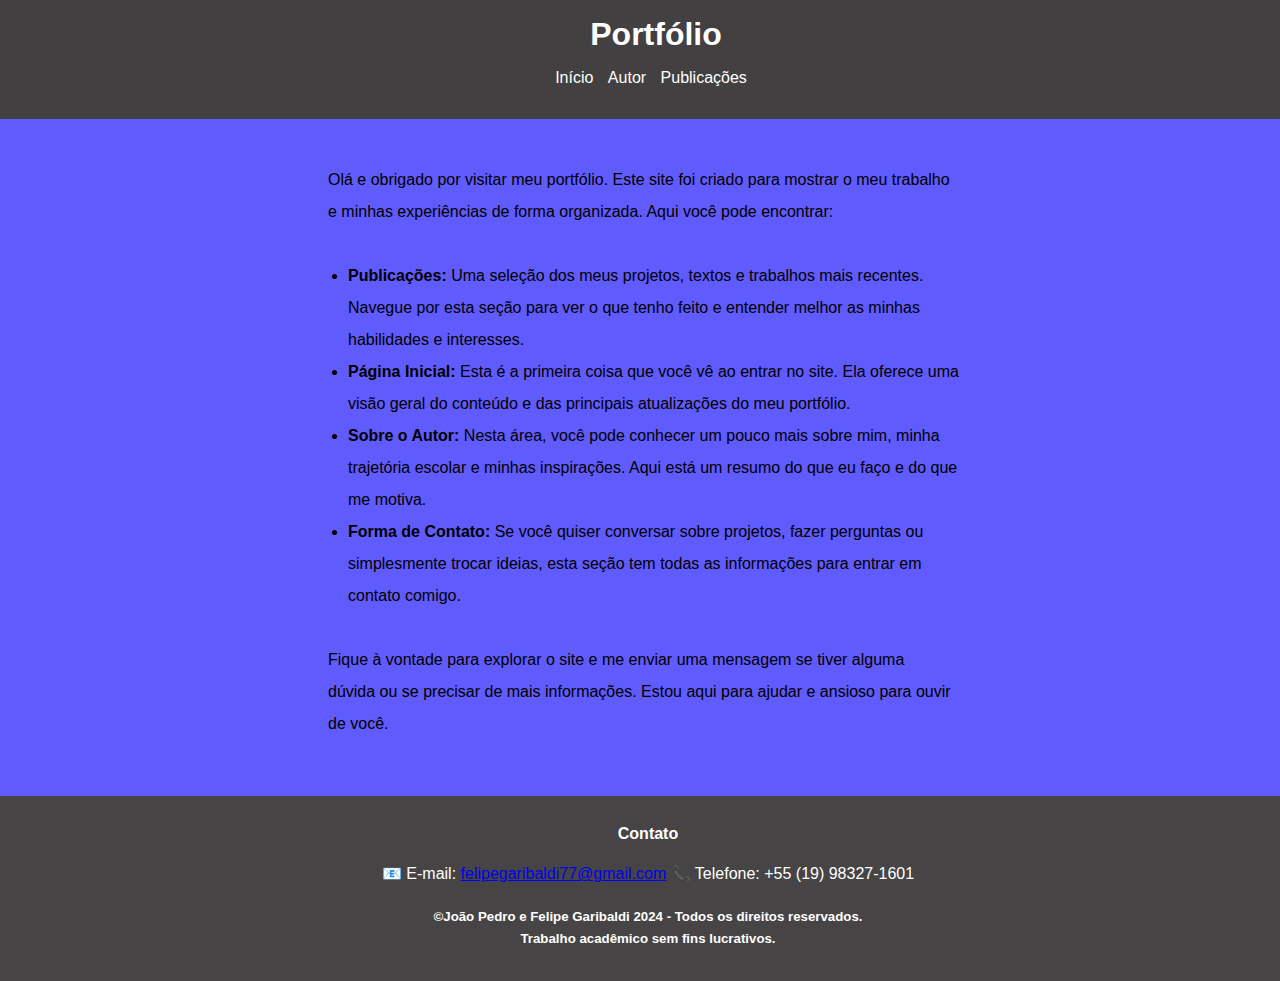
<file: index.html>
<!DOCTYPE html>
<html lang="pt-br">
<head>
    <meta charset="UTF-8">
    <meta name="viewport" content="width=device-width, initial-scale=1.0">
    <title>Início - Meu Portfólio</title>
    <link rel="stylesheet" href="styles.css">
</head>
<body>
    <header>
        <h1>Portfólio</h1>
        <nav>
            <ul>
                <li><a href="index.html">Início</a></li>
                <li><a href="autor.html">Autor</a></li>
                <li><a href="publicações.html">Publicações</a></li>
            </ul>
        </nav>
    </header>
    <main>
        <h2>Bem-vindo ao Meu Portfólio</h2>
        <p class="top">Olá e obrigado por visitar meu portfólio. Este site foi criado para mostrar o meu trabalho e minhas experiências de forma organizada. Aqui você pode encontrar: 
        <ul>
            <li><b>Publicações:</b> Uma seleção dos meus projetos, textos e trabalhos mais recentes. Navegue por esta seção para ver o que tenho feito e entender melhor as minhas habilidades e interesses.</li>
            <li><b>Página Inicial:</b> Esta é a primeira coisa que você vê ao entrar no site. Ela oferece uma visão geral do conteúdo e das principais atualizações do meu portfólio.</li>   
            <li><b>Sobre o Autor:</b> Nesta área, você pode conhecer um pouco mais sobre mim, minha trajetória escolar e minhas inspirações. Aqui está um resumo do que eu faço e do que me motiva.</li>   
            <li><b>Forma de Contato:</b> Se você quiser conversar sobre projetos, fazer perguntas ou simplesmente trocar ideias, esta seção tem todas as informações para entrar em contato comigo.</li>
        </ul>    
        <p class="bottom">Fique à vontade para explorar o site e me enviar uma mensagem se tiver alguma dúvida ou se precisar de mais informações. Estou aqui para ajudar e ansioso para ouvir de você.</p>
    </main>
    <footer>
        <h4>Contato </h4>
            📧 E-mail: <a href="mailto:felipegaribaldi77@gmail.com">felipegaribaldi77@gmail.com</a>
            📞 Telefone: +55 (19) 98327-1601
            


            <h5>
                &copy;João Pedro e Felipe Garibaldi 2024 - Todos os direitos reservados. <br>Trabalho acadêmico sem fins lucrativos. 
            </h5>
        
        
    </footer>
</body>
</html>
</file>
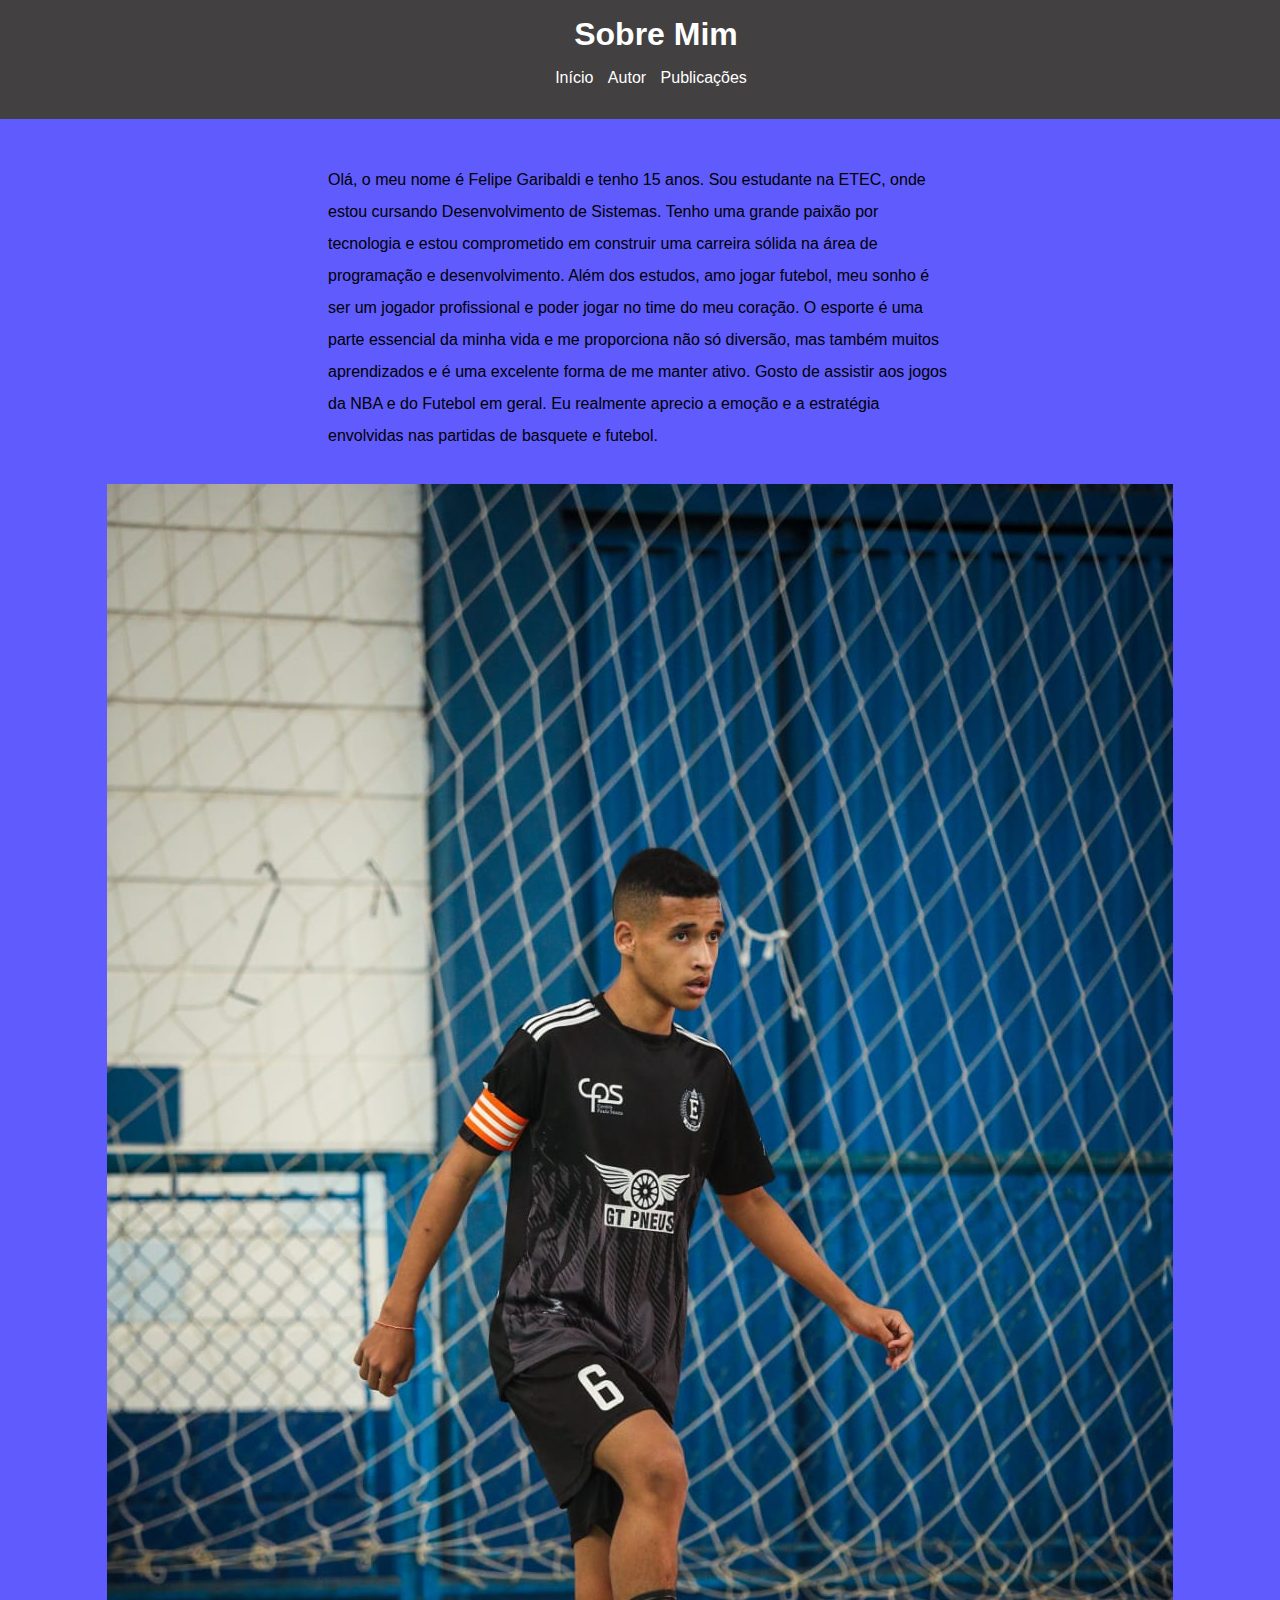
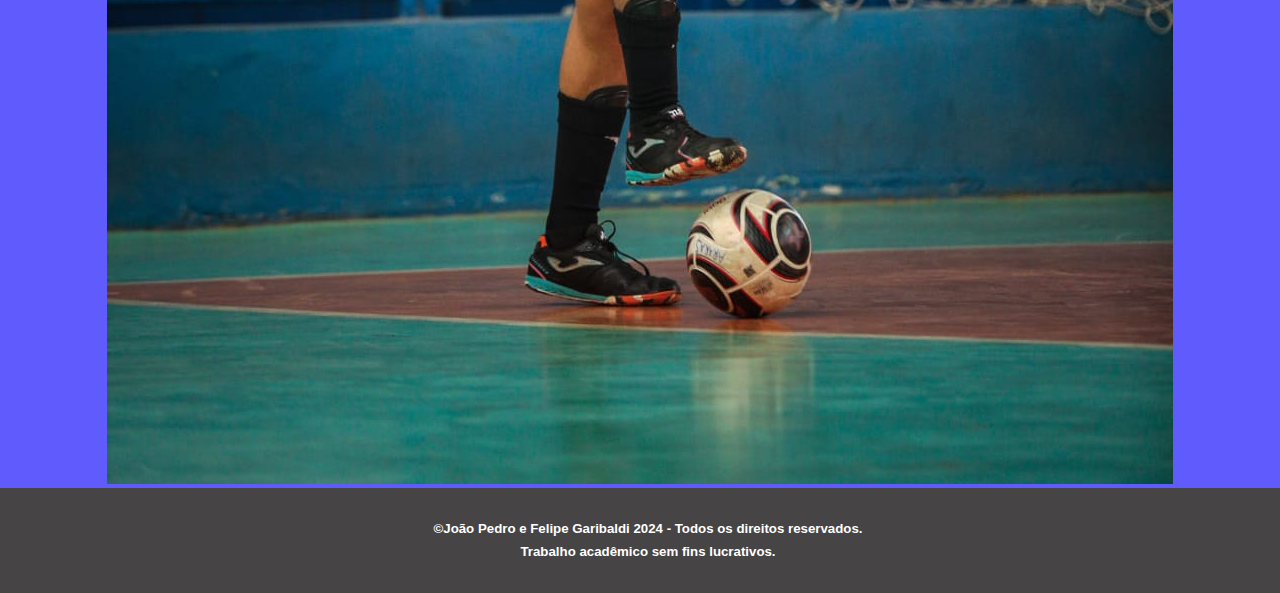
<file: autor.html>
<!DOCTYPE html>
<html lang="pt-br">
<head>
    <meta charset="UTF-8">
    <meta name="viewport" content="width=device-width, initial-scale=1.0">
    <title>Meu Portfólio</title>
    <link rel="stylesheet" href="styles.css">
</head>
<body>
    <header>
        <h1>Sobre Mim</h1>
        <nav>
            <ul>
                <li><a href="index.html">Início</a></li>
                <li><a href="autor.html">Autor</a></li>
                <li><a href="publicações.html">Publicações</a></li>
            </ul>
        </nav>
    </header>
    <main>
        <h2>Quem Sou Eu?</h2>
        
        <p class="top">Olá, o meu nome é Felipe Garibaldi e tenho 15 anos. Sou estudante na ETEC, onde estou cursando Desenvolvimento de Sistemas. Tenho uma grande paixão por tecnologia e estou comprometido em construir uma carreira sólida na área de programação e desenvolvimento.

            Além dos estudos, amo jogar futebol, meu sonho é ser um jogador profissional e poder jogar no time do meu coração. O esporte é uma parte essencial da minha vida e me proporciona não só diversão, mas também muitos aprendizados e é uma excelente forma de me manter ativo. Gosto de assistir aos jogos da NBA e do Futebol em geral. Eu realmente aprecio a emoção e a estratégia envolvidas nas partidas de basquete e futebol.</p>
    </main>
    <img src="./imagem/foto.jpg">
        <footer>
        <h5>
            &copy;João Pedro e Felipe Garibaldi 2024 - Todos os direitos reservados. <br>Trabalho acadêmico sem fins lucrativos. 
        </h5>
    </footer>
</body>
</html>
</file>
<file: styles.css>
body {
    font-family: Verdana,Arial, sans-serif;
    margin: 0;
    padding: 0;
    background-color: #0800fca4;
    text-align: center;
}

header {
    width: 100%;
    background-color: #424040;
    color: #fff;
    padding: 1rem;
    position: fixed;
}

header h1 {
    margin: 0;
}

nav ul {
    list-style: none;
    padding: 0;
}

nav ul li {
    display: inline;
    margin-right: 10px;
}

nav ul li a {
    color: #fff;
    text-decoration: none;
}

nav ul li a:hover {
    text-decoration: underline;
}

main {
    padding: 1rem;
    display: flex;
    flex-direction: column;
    align-items: center;
    justify-content: center;
}
main *{
    width: 50%;
    line-height: 2;
}
main p {
    text-align: left;
}
main ul li{
    width: 100%;
    text-align: left;
}
main .top {
    margin-top: 60px;
}
main .bottom {
    margin-bottom: 40px;
}
footer {
    background-color: #464444;
    color: #fff;
    text-align: center;
    padding: 0.5rem;
    width: 100%;
}
h5{
    line-height: 1.7;
}
table {
    color: black;
}
img{
    text-align: left;
}
</file>
